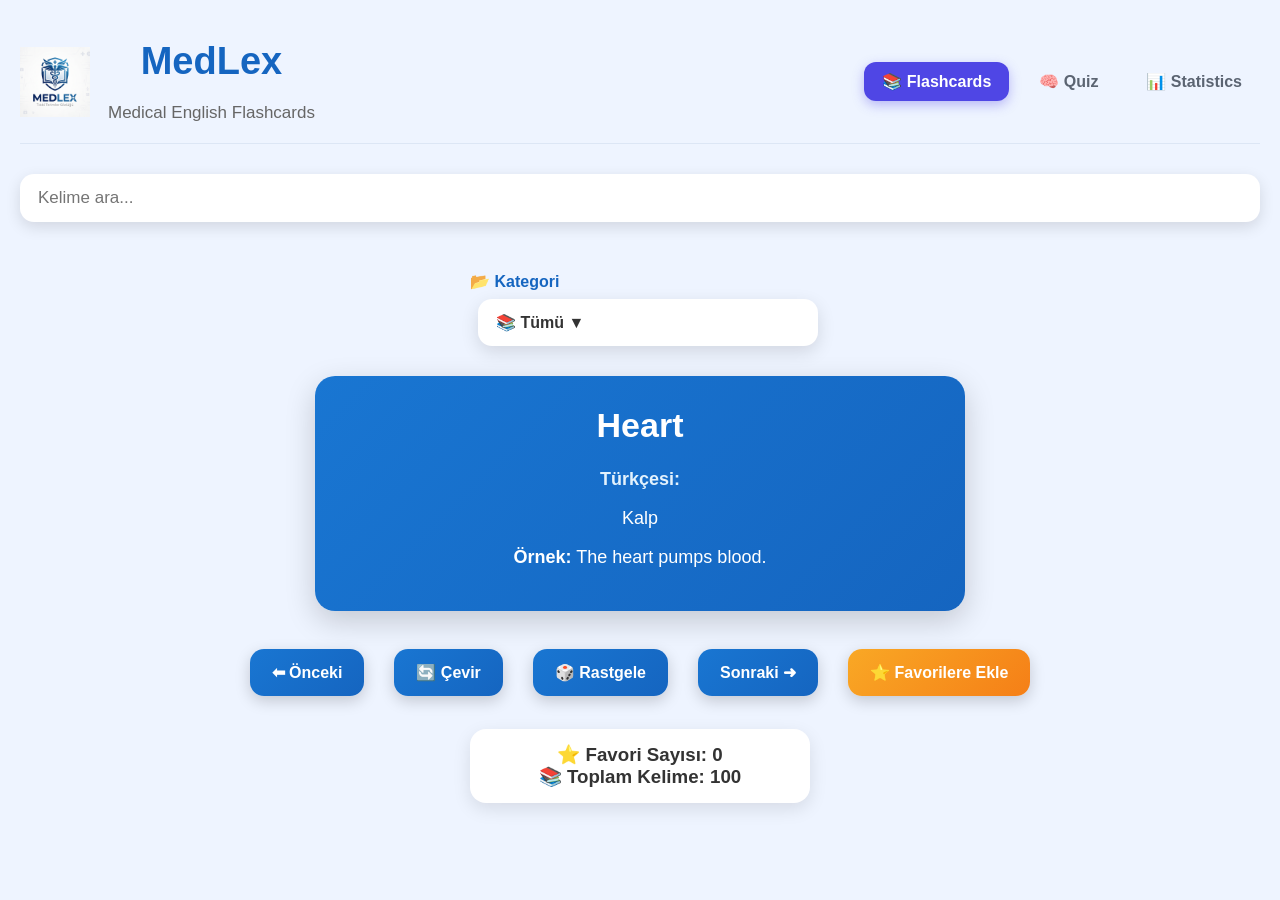
<file: index.html>
<!DOCTYPE html>
<html lang="tr">
<head>
    <meta charset="UTF-8">
    <meta name="viewport" content="width=device-width, initial-scale=1.0">
    <title>MedLex | Medical English</title>
    <link rel="icon" type="image/png" href="medlexlogo.png">
    <link rel="stylesheet" href="style.css">
</head>

<body>

<header class="header">

    <div class="header-left">

        <img src="medlexlogo.png" alt="MedLex Logo" class="logo">

        <div>

            <h1>MedLex</h1>

            <p class="subtitle">
                Medical English Flashcards
            </p>

        </div>

    </div>

    <nav class="navbar">

        <a href="index.html" class="active">
            📚 Flashcards
        </a>

        <a href="quiz.html">
            🧠 Quiz
        </a>

        <a href="statistics.html">
    📊 Statistics
     </a>

    </nav>

</header>

<main>

<input
    type="text"
    id="search"
    autocomplete="off"
    placeholder="Kelime ara..."
    onkeyup="searchWord()"
>

<div class="category-box">

    <label for="dropdownButton">📂 Kategori</label>

    <div class="dropdown">

        <button
            id="dropdownButton"
            class="dropdown-button"
            onclick="toggleDropdown()">

            📚 Tümü ▼

        </button>

        <div id="dropdownMenu" class="dropdown-menu">

            <div onclick="selectCategory('all','📚 Tümü')">
                📚 Tümü
            </div>

            <div onclick="selectCategory('favorites','⭐ Favoriler')">
                ⭐ Favoriler
            </div>

            <div onclick="selectCategory('general','🩺 Genel Tıp')">
                🩺 Genel Tıp
            </div>

            <div onclick="selectCategory('anatomy','🦴 Anatomi')">
                🦴 Anatomi
            </div>

            <div onclick="selectCategory('diseases','🦠 Hastalıklar')">
                🦠 Hastalıklar
            </div>

            <div onclick="selectCategory('verbs','💉 Tıbbi Fiiller')">
                💉 Tıbbi Fiiller
            </div>

        </div>

    </div>

</div>
  
<div class="card">

    <h2 id="english">Diagnose</h2>

    <p>
        <b id="translationTitle">Türkçesi:</b>
    </p>

    <p id="turkish">Teşhis koymak</p>

    <p>
    <strong>Örnek:</strong>
    <span id="example"></span>
</p>

</div>

<div class="button-group">

    <button type="button" onclick="previousWord()">⬅ Önceki</button>

    <button type="button" onclick="flipCard()">🔄 Çevir</button>

    <button type="button"onclick="randomWord()">🎲 Rastgele</button>

    <button type="button"onclick="nextWord()">Sonraki ➜</button>

    <button id="favoriteButton" type="button" onclick="addFavorite()">
        ⭐ Favorilere Ekle
    </button>

</div>

<div class="info-box">

    <h3>⭐ Favori Sayısı: <span id="favoriteCount">0</span></h3>

    <h3>📚 Toplam Kelime: <span id="wordCount">0</span></h3>

</div>

</main>

<div id="toast"></div>

<script src="anatomy.js"></script>
<script src="diseases.js"></script>
<script src="verbs.js"></script>
<script src="general.js"></script>
<script src="words.js"></script>
<script src="utils.js"></script>
<script src="script.js"></script>


</body>
</html>
</file>
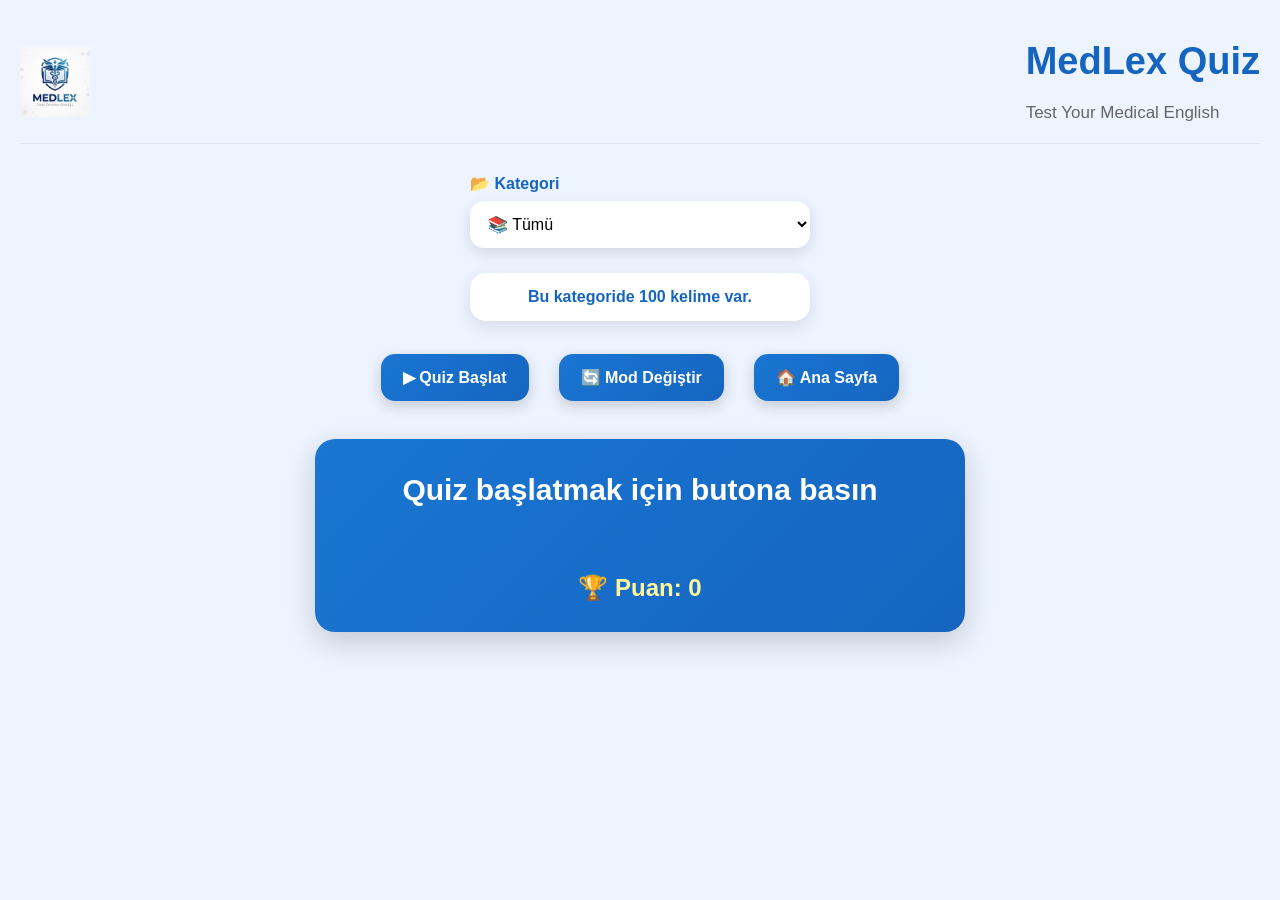
<file: quiz.html>
<!DOCTYPE html>
<html lang="tr">

<head>
    <meta charset="UTF-8">
    <meta name="viewport" content="width=device-width, initial-scale=1.0">

    <title>🧠 MedLex Quiz</title>

    <link rel="icon" type="image/png" href="medlexlogo.png">

    <link rel="stylesheet" href="style.css">
</head>

<body>

    <header class="header">

    <img src="medlexlogo.png" alt="MedLex Logo" class="logo">

    <div>

        <h1>MedLex Quiz</h1>

        <p class="subtitle">Test Your Medical English</p>

    </div>

</header>

    <main>

    <div class="category-box">

        <label for="quizCategory">📂 Kategori</label>

        <select id="quizCategory" onchange="showCategoryCount()">

            <option value="all">📚 Tümü</option>
            <option value="favorites">⭐ Favoriler</option>
            <option value="general">🩺 Genel Tıp</option>
            <option value="anatomy">🦴 Anatomi</option>
            <option value="diseases">🦠 Hastalıklar</option>
            <option value="verbs">💉 Tıbbi Fiiller</option>

        </select>

    </div>

    <div class="info-box">

        <p id="categoryCount"></p>

    </div>

    <div class="button-group">

        <button onclick="newQuiz()">▶ Quiz Başlat</button>

        <button onclick="changeMode()">🔄 Mod Değiştir</button>

        <button onclick="location.href='index.html'">🏠 Ana Sayfa</button>

    </div>

    <div class="card">

        <h2 id="question">Quiz başlatmak için butona basın</h2>

        <p id="quizStatus"></p>

        <button id="option1" onclick="checkAnswer(this)">Seçenek 1</button>

        <button id="option2" onclick="checkAnswer(this)">Seçenek 2</button>

        <button id="option3" onclick="checkAnswer(this)">Seçenek 3</button>

        <button id="option4" onclick="checkAnswer(this)">Seçenek 4</button>

        <div class="score-box">

    <h3 id="score">🏆 Puan: 0</h3>

</div>

        <div id="quizResult"></div>

    </div>
    
    </main>
     <div id="toast"></div>

    <script src="anatomy.js"></script>
    <script src="diseases.js"></script>
    <script src="verbs.js"></script>
    <script src="general.js"></script>
    <script src="words.js"></script>
    <script src="utils.js"></script>
    <script src="quiz.js"></script>

</body>

</html>
</file>
<file: style.css>
/* ==========================================
   MedLex UI v2
   Version 2.0
   ========================================== */


/* ---------- GENEL ---------- */

*{

    margin:0;
    padding:0;
    box-sizing:border-box;

}

body{

    font-family:Arial, Helvetica, sans-serif;

    background:#EEF4FF;

    color:#333;

    padding:40px 20px;

    min-height:100vh;

}


/* ---------- BAŞLIK ---------- */

h1{

    text-align:center;

    color:#1565C0;

    margin-bottom:30px;

    font-size:38px;

    font-weight:700;

}

/* ---------- SEARCH ---------- */

input{

    width:100%;

    padding:14px 18px;

    font-size:17px;

    border:none;

    border-radius:14px;

    background:white;

    box-shadow:0 5px 15px rgba(0,0,0,.12);

    margin-bottom:25px;

    transition:.3s;

}

input:focus{

    outline:none;

    transform:translateY(-2px);

    box-shadow:0 10px 25px rgba(21,101,192,.20);

}
/* ---------- CATEGORY ---------- */

.category-box{

    width:340px;

    margin:25px auto;

    transition:.3s;

}

.category-box:hover{

    transform:translateY(-4px);

}

.category-box label{

    display:block;

    margin-bottom:8px;

    color:#1565C0;

    font-weight:bold;

}

.category-box select{

    width:100%;

    padding:14px;

    border:none;

    border-radius:14px;

    background:white;

    box-shadow:0 5px 15px rgba(0,0,0,.12);

    font-size:16px;

    cursor:pointer;

    transition:.3s;

}

.category-box select:hover{

    box-shadow:0 10px 22px rgba(0,0,0,.18);

}

.category-box select:focus{

    outline:none;

    box-shadow:0 0 0 3px rgba(21,101,192,.20);

}
/* ---------- CARD ---------- */

.card{

    background:linear-gradient(135deg,#1976D2,#1565C0);

    color:white;

    width:90%;
    max-width:650px;

    margin:30px auto;

    padding:30px;

    border-radius:20px;

    text-align:center;

    box-shadow:0 10px 30px rgba(0,0,0,.18);

    transition:all .30s ease;

    animation:fadeCard .4s ease;

}

.card:hover{

    transform:translateY(-6px) scale(1.01);

    box-shadow:0 20px 40px rgba(0,0,0,.22);

}

.card h2{

    font-size:34px;

    margin-bottom:20px;

}

.card p{

    font-size:18px;

    margin:10px 0;

    line-height:1.6;

}

.card b{

    color:#E3F2FD;

}
/* ---------- BUTTON ---------- */

button{

    background:linear-gradient(135deg,#1976D2,#1565C0);

    color:white;

    border:none;

    border-radius:14px;

    padding:14px 22px;

    margin:8px;

    font-size:16px;

    font-weight:bold;

    cursor:pointer;

    transition:
        transform .25s ease,
        box-shadow .25s ease,
        background .25s ease;

    box-shadow:0 5px 15px rgba(0,0,0,.18);

}

button:hover{

    transform:translateY(-4px);

    box-shadow:0 12px 25px rgba(0,0,0,.25);

    background:linear-gradient(135deg,#1E88E5,#1565C0);

}

button:active{

    transform:scale(.97);

}

.button-group{

    display:flex;

    justify-content:center;

    flex-wrap:wrap;

    gap:14px;

    margin:25px 0;

}
/* ---------- FAVORITES ---------- */

.favorite-active{

    background:linear-gradient(135deg,#E53935,#C62828)!important;

}

.favorite-active:hover{

    background:linear-gradient(135deg,#EF5350,#D32F2F)!important;

}

.favorite-inactive{

    background:linear-gradient(135deg,#F9A825,#F57F17)!important;

}

.favorite-inactive:hover{

    background:linear-gradient(135deg,#FFB300,#F57C00)!important;

}
/* ---------- TOAST ---------- */

#toast{

    position:fixed;

    bottom:30px;

    right:30px;

    padding:15px 22px;

    border-radius:14px;

    color:white;

    font-weight:bold;

    opacity:0;

    transform:translateY(20px);

    transition:.35s;

    pointer-events:none;

    z-index:999;

    box-shadow:0 8px 25px rgba(0,0,0,.25);

}

#toast.show{

    opacity:1;

    transform:translateY(0);

}

#toast.success{

    background:linear-gradient(135deg,#43A047,#2E7D32);

}

#toast.error{

    background:linear-gradient(135deg,#E53935,#C62828);

}

#toast.info{

    background:linear-gradient(135deg,#1E88E5,#1565C0);

}
/* ==========================================
   INFO BOX
========================================== */

.info-box{

    width:340px;

    margin:20px auto;

    background:white;

    border-radius:16px;

    padding:15px;

    text-align:center;

    box-shadow:0 6px 18px rgba(0,0,0,.10);

    transition:.3s;

}

.info-box:hover{

    transform:translateY(-3px);

    box-shadow:0 10px 24px rgba(0,0,0,.15);

}

.info-box p{

    margin:0;

    color:#1565C0;

    font-weight:bold;

}
/* ==========================================
   QUIZ
========================================== */

#question{

    font-size:30px;

    margin-bottom:25px;

    line-height:1.4;

    min-height:80px;

}

#score{

    margin-top:25px;

    font-size:24px;

    font-weight:bold;

    color:#FFF59D;

}
.card button{

    width:92%;

    display:block;

    margin:12px auto;

    min-height:58px;

    border-radius:14px;

    font-size:18px;

    transition:.25s;

}

.card button:hover{

    transform:scale(1.02);

}

@keyframes fadeCard{

    from{

        opacity:0;

        transform:translateY(12px);

    }

    to{

        opacity:1;

        transform:translateY(0);

    }

}
/* ==========================================
   RESPONSIVE
========================================== */

@media(max-width:768px){

    body{

        padding:20px;

    }

    h1{

        font-size:30px;

    }

    .card{

        width:100%;

        padding:22px;

    }

    .card h2{

        font-size:28px;

    }

    .card p{

        font-size:17px;

    }

    .category-box{

        width:100%;

    }

    .info-box{

        width:100%;

    }

    button{

        width:100%;

        margin:8px 0;

    }

    .button-group{

        display:block;

    }

    .header{

        flex-direction:column;

    }

    .navbar{

        flex-wrap:wrap;

        justify-content:center;

    }

}
/* ==========================================
   SCROLLBAR
========================================== */

::-webkit-scrollbar{

    width:10px;

}

::-webkit-scrollbar-track{

    background:#EEF4FF;

}

::-webkit-scrollbar-thumb{

    background:#1565C0;

    border-radius:20px;

}

::-webkit-scrollbar-thumb:hover{

    background:#0D47A1;

}
/* ==========================================
   CUSTOM DROPDOWN
========================================== */

.dropdown{

    position:relative;

    width:100%;

}

.dropdown-button{

    width:100%;

    display:flex;

    justify-content:space-between;

    align-items:center;

    padding:14px 18px;

    border:none;

    border-radius:14px;

    background:white;

    color:#333;

    font-size:16px;

    font-weight:bold;

    cursor:pointer;

    box-shadow:0 6px 18px rgba(0,0,0,.12);

    transition:.25s;

}

.dropdown-button:hover{

    transform:translateY(-2px);

    box-shadow:0 10px 22px rgba(0,0,0,.18);

    background:white;

    color:#333;

}

.dropdown-menu{

    position:absolute;

    top:110%;

    left:0;

    width:100%;

    background:white;

    border-radius:14px;

    box-shadow:0 15px 35px rgba(0,0,0,.18);

    overflow:hidden;

    display:none;

    z-index:1000;

    animation:dropdownFade .2s ease;

}

.dropdown-menu div{

    padding:14px 18px;

    cursor:pointer;

    transition:.2s;

}

.dropdown-menu div:hover{

    background:#E3F2FD;

    color:#1565C0;

    padding-left:24px;

}

.dropdown-menu.show{

    display:block;

}

@keyframes dropdownFade{

    from{

        opacity:0;

        transform:translateY(-8px);

    }

    to{

        opacity:1;

        transform:translateY(0);

    }

}
/* HEADER */

.header{

    display:flex;

    justify-content:space-between;

    align-items:center;

    gap:18px;

    margin-bottom:30px;

    padding-bottom:20px;

    border-bottom:1px solid #dce6f5;

}

.logo{

    width:70px;

    height:70px;

    object-fit:contain;

    transition:.25s;

}

.logo:hover{

    transform:rotate(-5deg) scale(1.05);

}

.subtitle{

    margin-top:-10px;

    color:#666;

    font-size:17px;

}
/* ===================== */
/* Header & Navigation   */
/* ===================== */

.header-left{

    display:flex;
    align-items:center;
    gap:18px;

}

.navbar{

    display:flex;
    gap:12px;

}

.navbar a{

    text-decoration:none;

    color:#5b6472;

    padding:10px 18px;

    border-radius:12px;

    transition:.25s;

    font-weight:600;

}

.navbar a:hover{

    background:#eef2ff;

    color:#4f46e5;

    transform:translateY(-2px);

}

.navbar .active{

    background:#4f46e5;

    color:white;

    box-shadow:0 4px 12px rgba(79,70,229,.35);

}

.navbar .active:hover{

    transform:translateY(-2px);

}
</file>
